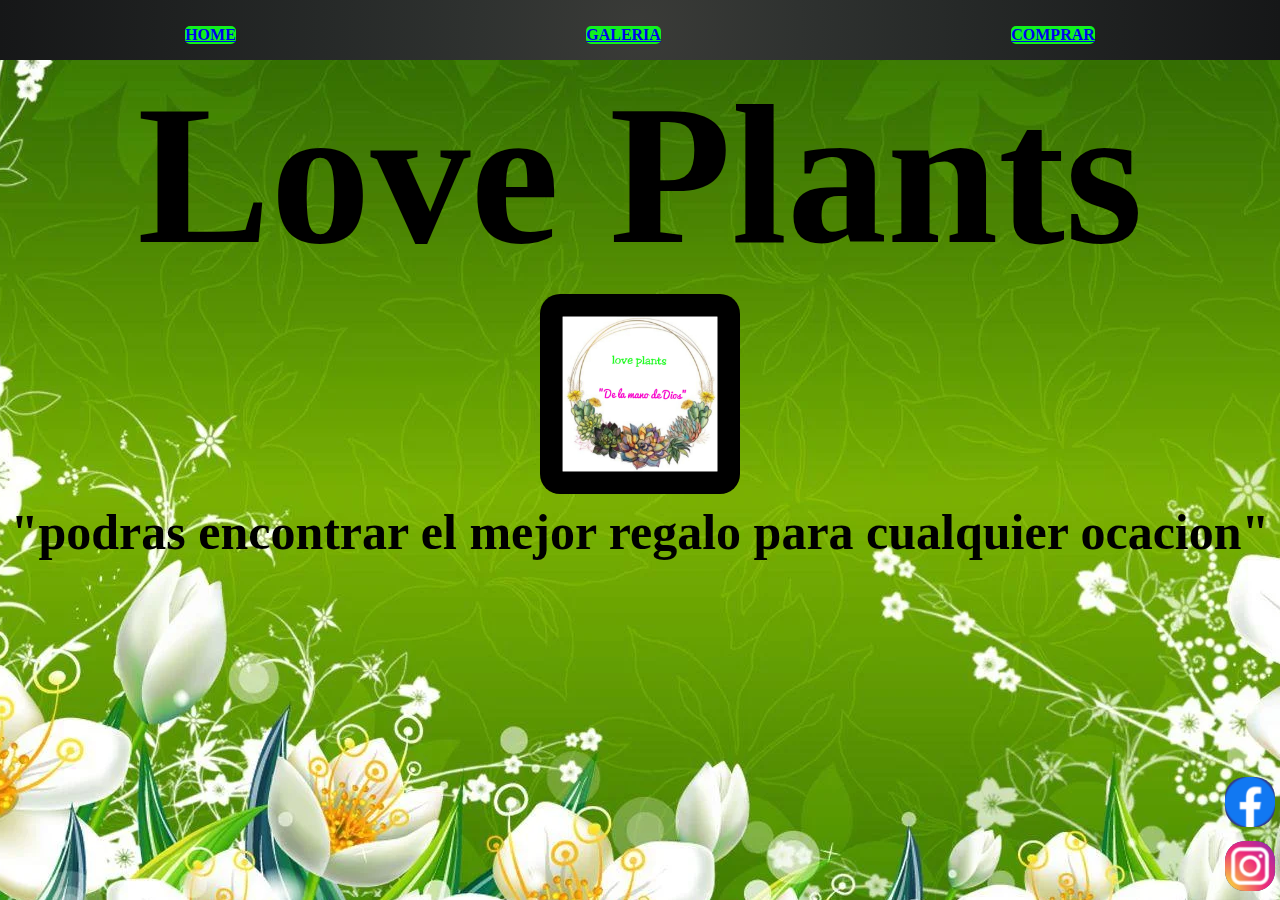
<file: index.html>
<!DOCTYPE html>
<html lang="en">
<head>
    <meta charset="UTF-8">
    <meta name="viewport" content="width=device-width, initial-scale=1.0">
    <title>Tienda</title>
    <link rel="stylesheet" href="./css/style.css">
</head>
<body class="uno">
    <header>
        <nav>
            <ul>
                <li class="hijo01">
                  <a href="./index.html"><p><strong>HOME</strong></p></a>
                </li >
                <li class="hijo01">
                    <a href="./catalogo.html"><p><strong>GALERIA</strong></p></a>
                 </li>
                 <li class="hijo01">
                    <a href="./comprar.html"><p><strong>COMPRAR</strong></p></a>
                 </li>
            </ul>
        </nav>
    </header>
    <section>
        <div class="nombre">
            <h1><strong>Love Plants</strong></h1>
            
            
            
        </div>
        
        <div class="frace" >
          
           <center> <img src="./images/logo.jpeg"width="200px"height="200px" alt="logo" ></center>
            <h3><strong>"podras encontrar el mejor regalo para cualquier ocacion"</strong></h3>
            

        </div>
    </section>
    <footer>
        <ul>
            
            <li class="boton">
                <a href="https://www.facebook.com/share/Nh3XhCaM2DiPbD5P/?mibextid=qi2Omg"><img src="./images/facebook.png"width="50px" alt="facebook"></a>
            </li>
            <li class="boton">
                <a href="https://www.instagram.com/loveplants80/?igsh=bW4ybXZ3eWIwNWV0"><img src="./images/instagram.png"width="50px" alt="facebook"></a>
            </li>
        </ul>
    </footer>
    
    
</body>
</html>
</file>
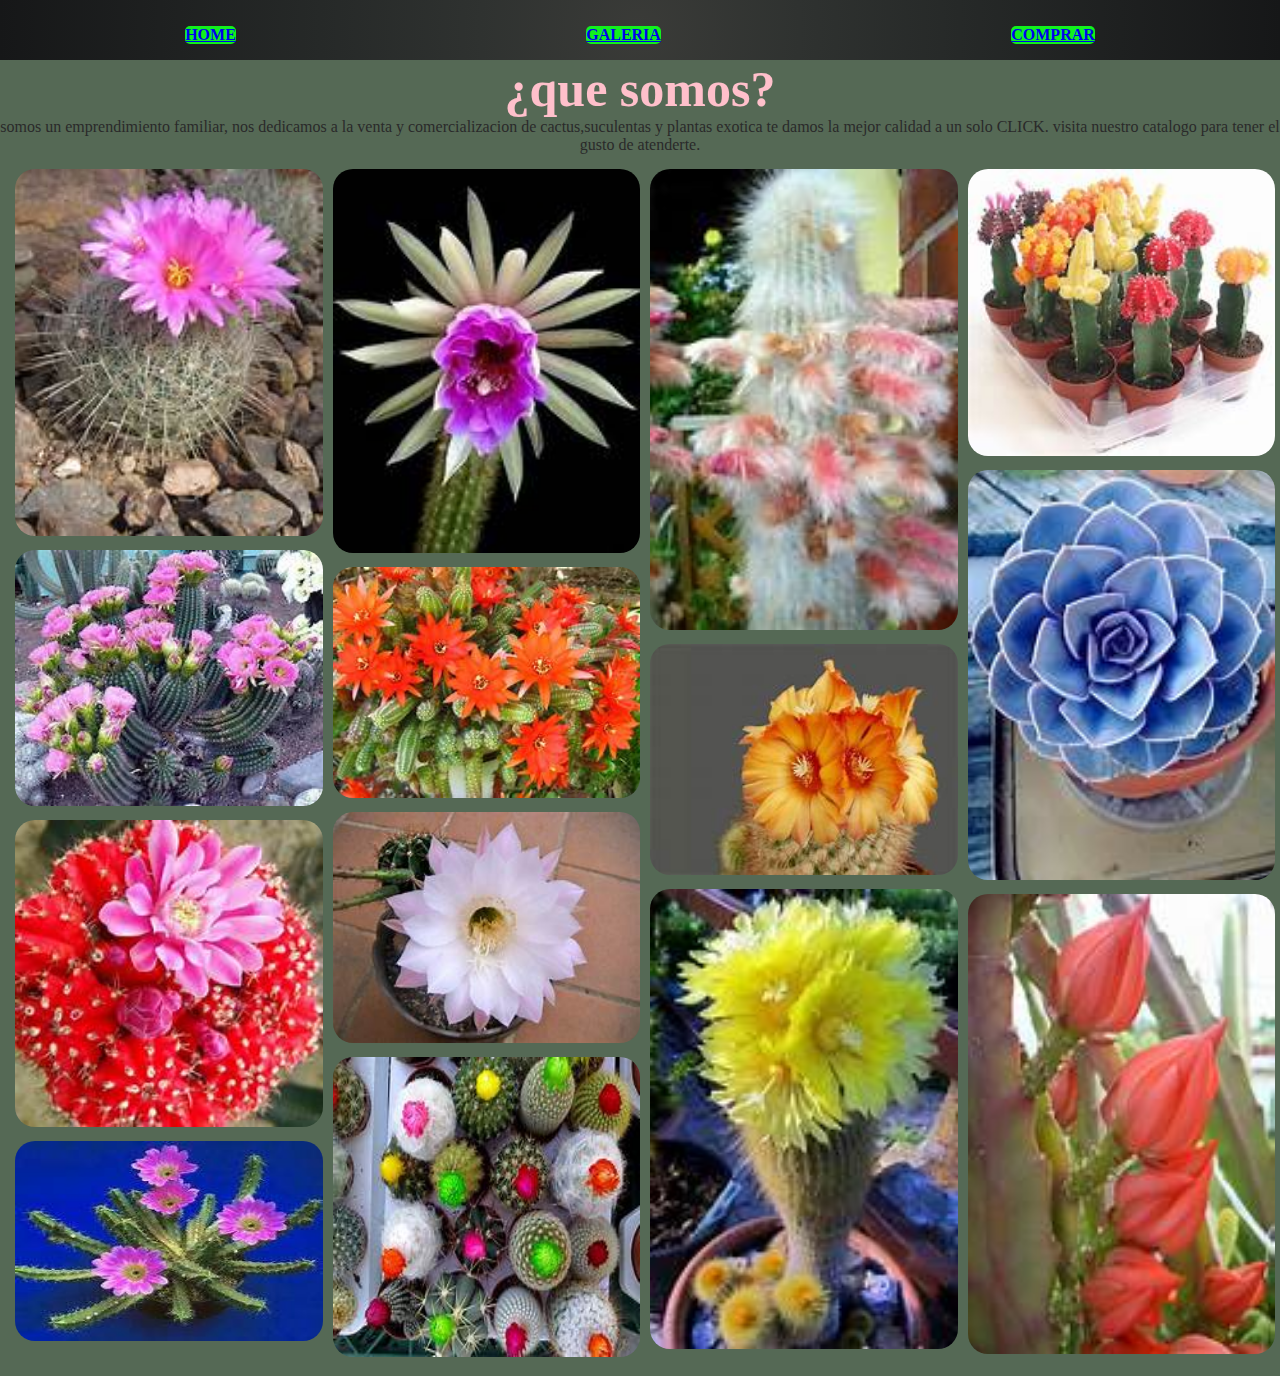
<file: catalogo.html>
<!DOCTYPE html>
<html lang="en">
<head>
    <meta charset="UTF-8">
    <meta name="viewport" content="width=device-width, initial-scale=1.0">
    <title>Document</title>
    <link rel="stylesheet" href="./css/style.css">
</head>
<body >
    <header>
        <nav>
            <ul>
                <li class="hijo01">
                  <a href="./index.html"><p><strong>HOME</strong></p></a>
                </li >
                <li class="hijo01">
                    <a href="./catalogo.html"><p><strong>GALERIA</strong></p></a>
                 </li>
                 <li class="hijo01">
                    <a href="./comprar.html"><p><strong>COMPRAR</strong></p></a>
                 </li>
            </ul>
        </nav>
    </header>
    <div class="parrafo1">
    <h2>¿que somos?</h2>
    <p  class="parrafo">
        somos un emprendimiento familiar, nos dedicamos a la venta y comercializacion de cactus,suculentas y plantas exotica 
        te damos la mejor calidad a un solo CLICK.
        visita nuestro catalogo para tener el gusto de atenderte.

    </p>
    </div>
    <div class="row">
        <div class="colum">
            <img src="./images/captus1.jpg" alt="captus1" class="img">
            <img src="./images/captus2.jpg" alt="captus2"class="img">
            <img src="./images/captus3.jpg" alt="captus3"class="img">
            <img src="./images/captus5.jpg" height="200px" alt="captus5"class="img">
        </div>
        <div class="colum">
            <img src="./images/seis.jpg" alt="captus1"class="img">
            <img src="./images/siete.jpg" alt="captus2"class="img">
            <img src="./images/ocho.jpg" alt="captus3"class="img">
            <img src="./images/nueve.jpg"height="300px" alt="captus5"class="img">
        </div>
        <div class="colum">
            <img src="./images/diez.jpg" alt="captus1"class="img">
            <img src="./images/once.jpg" alt="captus2"class="img">
            <img src="./images/doce.jpg"height="460px" alt="captus3"class="img">
            
        </div>
        <div class="colum">
            <img src="./images/catorce.jpg" alt="captus1"class="img">
            <img src="./images/quince.jpg" alt="captus2"class="img">
            <img src="./images/diez y seis.jpg"height="460px" alt="16" class="img">
            
        </div>

    </div>
  

    
</body>
</html>
</file>
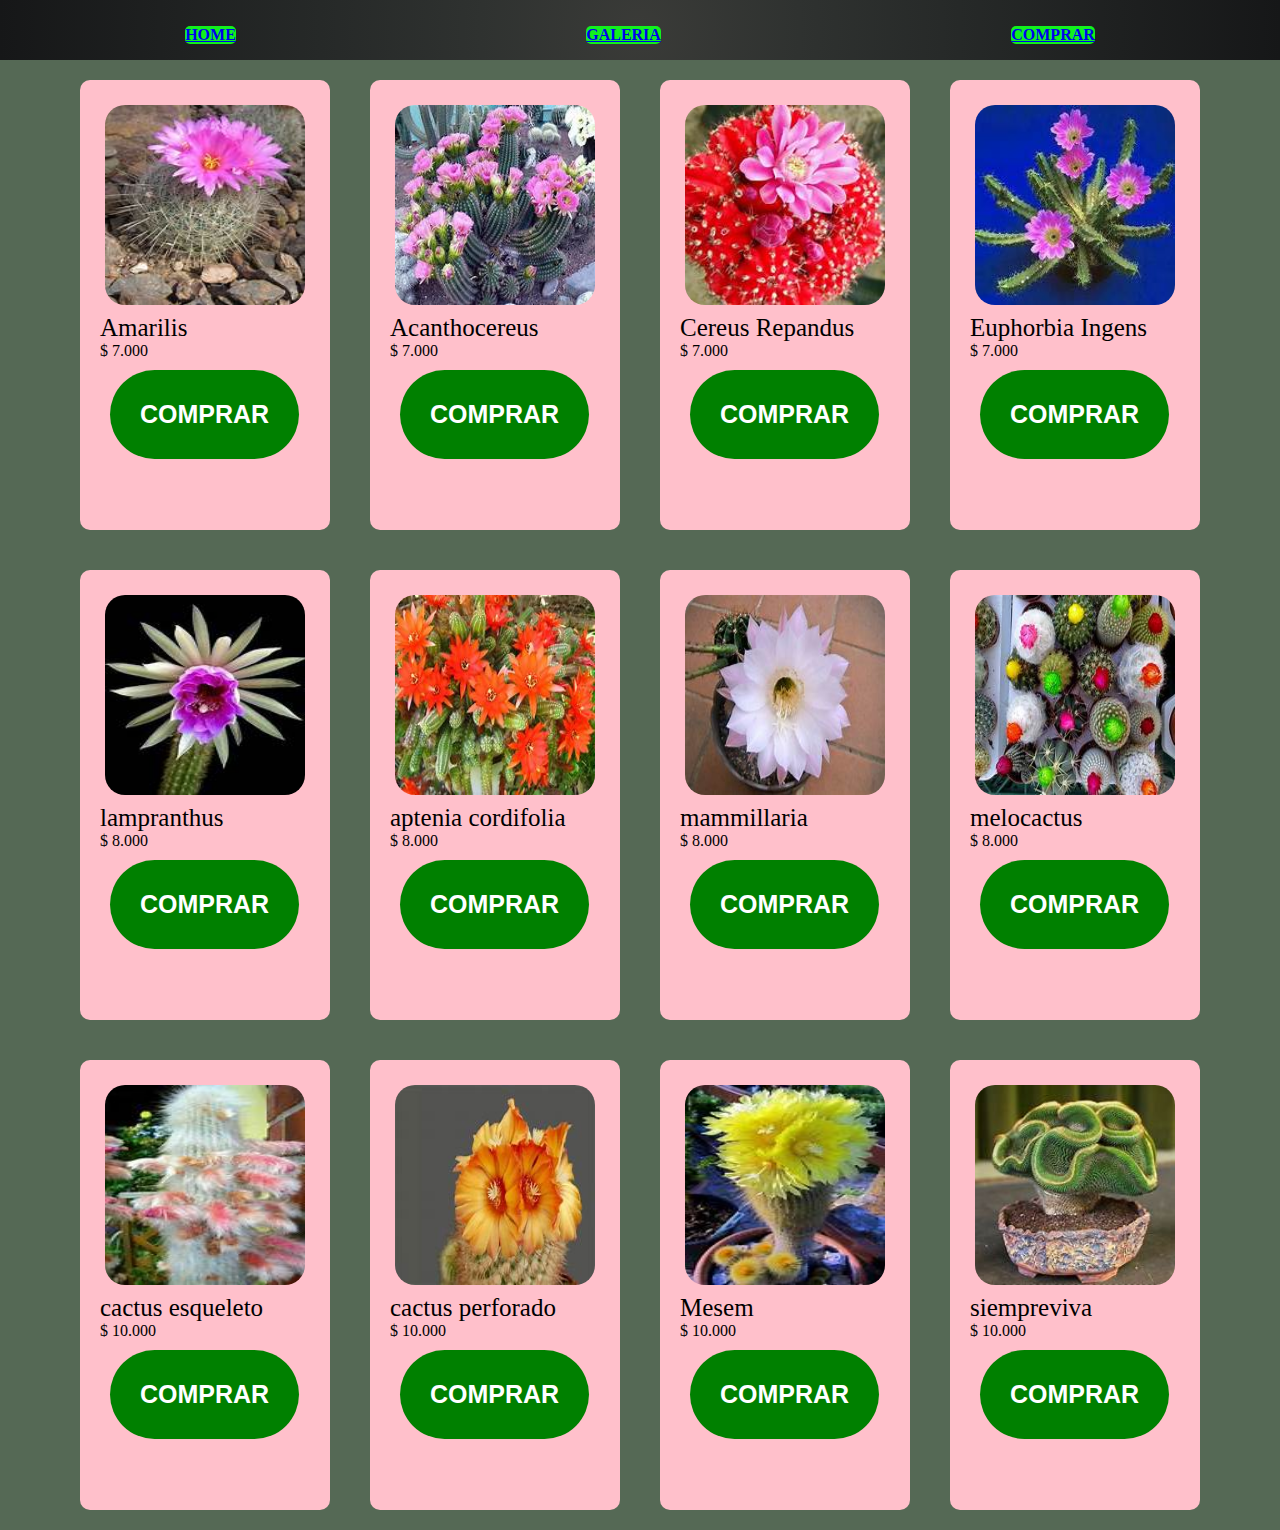
<file: comprar.html>
<!DOCTYPE html>
<html lang="en">
<head>
    <meta charset="UTF-8">
    <meta name="viewport" content="width=device-width, initial-scale=1.0">
    <title>Document</title>
    <link rel="stylesheet" href="./css/style.css">
</head>
<body >
    <header>
        <nav>
            <ul>
                <li class="hijo01">
                  <a href="./index.html"><p><strong>HOME</strong></p></a>
                </li >
                <li class="hijo01">
                    <a href="./catalogo.html"><p><strong>GALERIA</strong></p></a>
                 </li>
                 <li class="hijo01">
                    <a href="./comprar.html"><p><strong>COMPRAR</strong></p></a>
                 </li>
            </ul>
        </nav>
    </header>
     <section class="targetas1">
        <article>
            <img src="./images/captus1.jpg"width="200px"height="200px" alt="captus1">
            <p class="price">
               Amarilis
            </p>
            <p class="discount">
             $ 7.000 
            </p>
            <div>
                <a href="https://www.google.com/"target="_blank"><button>COMPRAR</button></a>
            </div>
        </article>
        <article>
            <img src="./images/captus2.jpg"width="200px"height="200px"  alt="captus2">
            <p class="price">
                Acanthocereus 
            </p>
            <p class="discount">
             $ 7.000 
            </p>
            <div>
                <a href="https://www.google.com/"target="_blank"><button>COMPRAR</button></a>
            </div>
        </article>
        <article>
            <img src="./images/captus3.jpg"width="200px"height="200px"  alt="captus3">
            <p class="price">
                Cereus Repandus
            </p>
            <p class="discount">
             $ 7.000 
            </p>
            <div>
                <a href="https://www.google.com/"target="_blank"><button>COMPRAR</button></a>
            </div>
        </article>
        <article>
            <img src="./images/captus5.jpg" width="200px"height="200px" alt="captus5">
            <p class="price">
                Euphorbia Ingens
            </p>
            <p class="discount">
             $ 7.000 
            </p>
            <div>
                <a href="https://www.google.com/"target="_blank"><button>COMPRAR</button></a>
            </div>
        </article>
     </section>
     <section class="targetas1">
        <article>
            <img src="./images/seis.jpg"width="200px"height="200px" alt="captus6">
            <p class="price">
                lampranthus 
            </p>
            <p class="discount">
             $ 8.000 
            </p>
            <div>
                <a href="https://www.google.com/"target="_blank"><button>COMPRAR</button></a>
            </div>
        </article>
        <article>
            <img src="./images/siete.jpg" width="200px"height="200px" alt="captus7">
            <p class="price">
                aptenia cordifolia
            </p>
            <p class="discount">
             $ 8.000 
            </p>
            <div>
                <a href="https://www.google.com/"target="_blank"><button>COMPRAR</button></a>
            </div>
        </article>
        <article>
            <img src="./images/ocho.jpg"width="200px"height="200px"  alt="captus8">
            <p class="price">
                mammillaria
            </p>
            <p class="discount">
             $ 8.000 
            </p>
            <div>
                <a href="https://www.google.com/"target="_blank"><button>COMPRAR</button></a>
            </div>
        </article>
        <article>
            <img src="./images/nueve.jpg"width="200px"height="200px"  alt="captus9">
            <p class="price">
                melocactus 
            </p>
            <p class="discount">
             $ 8.000 
            </p>
            <div>
                <a href="https://www.google.com/"target="_blank"><button>COMPRAR</button></a>
            </div>
        </article>
        <section class="targetas1">
            <article>
                <img src="./images/diez.jpg"width="200px"height="200px" alt="captus10">
                <p class="price">
                    cactus esqueleto 
                </p>
                <p class="discount">
                 $ 10.000 
                </p>
                <div>
                    <a href="https://www.google.com/"target="_blank"><button>COMPRAR</button></a>
                </div>
            </article>
            <article>
                <img src="./images/once.jpg"width="200px"height="200px"  alt="captus11">
                <p class="price">
                    cactus perforado
                </p>
                <p class="discount">
                 $ 10.000 
                </p>
                <div>
                    <a href="https://www.google.com/"target="_blank"><button>COMPRAR</button></a>
                </div>
            </article>
            <article>
                <img src="./images/doce.jpg"width="200px"height="200px"  alt="captus12">
                <p class="price">
                    Mesem
                </p>
                <p class="discount">
                 $ 10.000 
                </p>
                <div>
                    <a href="https://www.google.com/"target="_blank"><button>COMPRAR</button></a>
                </div>
            </article>
            <article>
                <img src="./images/trece.jpg" width="200px"height="200px" alt="captus13">
                <p class="price">
                    siempreviva
                </p>
                <p class="discount">
                 $ 10.000 
                </p>
                <div>
                    <a href="https://www.google.com/"target="_blank"><button>COMPRAR</button></a>
                </div>
            </article>
</body>
</html>
</file>
<file: css/style.css>
*{
    margin: 0;
    padding: 0;
    list-style-type: none;
    box-sizing: border-box;

    }
    .uno{
        background-image: url("../images/otra\ vez.webp");
        background-repeat: no-repeat;
        background-position: center;
        height: 100vh;
        width: 100vw;
        
     
        
    }

    header{
        display: flex;
        flex-direction: column;
        background-image: radial-gradient(
            circle,
            #3a3b38,
            #2f3230,
            #262928,
            #1e2020,
            #161718
        );
        background: color #2a2a2a;
        padding-top: 10px;
        width: 100%;

    }
    header>nav>ul{
        height: 50px;
        padding: 10px;
        display: flex;
        justify-content: space-around;
        align-items: center;
        
    }
    .hijo01{
        color: green;
        cursor: pointer;
        transition:  all ease-out 250ms;
        border-radius: 5px;
        background-color: rgb(18, 240, 30);
    }
    .hijo01:hover{
        padding: 10px;
        border-radius: 5px;
    }
    
    .nombre {
        font-size: 100px;
        display: flex;
        justify-content: center;
        gap: 50px;
        color:black;
    }
    .frace  h3  {
       display: flex;
       text-align: center;
       justify-content: center;
       font-size:50px ;
       color:black;
    }
    
    
    .somos{
        display: flex;
        flex-direction: column;
        justify-content: center;
        text-align: center;
        
    }
    .parrafo1{
        display: flex;
        flex-direction: column;
        
    }
    h2{
        
       justify-content: center;
       text-align: center;
        font-size: 50px;
        color:pink;
       
    }
    .parrafo{
        flex-direction: column;
        align-items: end;
        text-align: center;
       color:  #2a2a2a;
        
    }
    .img{
    width: 100%;
    cursor: pointer;
    transition:  all ease-out 250ms;
   }
   .img:hover{
    padding: 20px;
   
   }
  
   .row{
    display: flex;
    flex-wrap: wrap;
    padding: 5px;
   }
   .colum{
    flex: 25%;
    padding: 5px;
   }
   .colum img{
    margin-top: 5px;
   }
  
   
    body{
    background-color: rgb(85, 105, 85) ;
   }
   .targetas1{
    display: flex;
    justify-content: center;
    flex-wrap: wrap;
    flex-direction: row;
   }
   article{
    width: 250px;
    height: 450px;
    margin: 20px;
    padding: 20px;
    border-radius: 10px;
    background-color:pink;
  }
  .price{
    color:black ;
    font-size: 25px;
  }
  .discount{
    color: black;
    font-size: 16px;
  }
  img{
   border-radius: 20px; 
   margin: 5px;
   background-color: #343c8a;
   
  }
  button{ 
    border: green;
    border-radius: 100px;
    padding: 30px;
    font-size: 25px;
    font-weight: bold;
    color: white;
    
    margin: 10px;
    background-color: green;
    cursor: pointer;
  }
button:hover{
    background-color: red;
    color: black;
}
html{
    height: 100%;
}
body{
    display: flex;
    flex-direction: column;
    min-height:100%;
}
footer{
    margin-top: auto;
    display: flex;
    justify-content:end;
    
}
.boton{
    cursor: pointer;
    transition:  all ease-out 250ms;
    border-radius: 5px;
   
}
.boton:hover{
    padding: 10px;
 
}


@media (max-width:800px){
    .colum{
        flex:50%;
    }
   }
   @media (max-width:600px){
    .colum{
        flex:100%;
    }
    .nombre{
        font-size: 45px;
        text-align: center;
    }
    .frace{
        font-size: 20px;
        text-align: center;
    }  
    article{
        justify-content: center;
    }
    
    }
</file>
